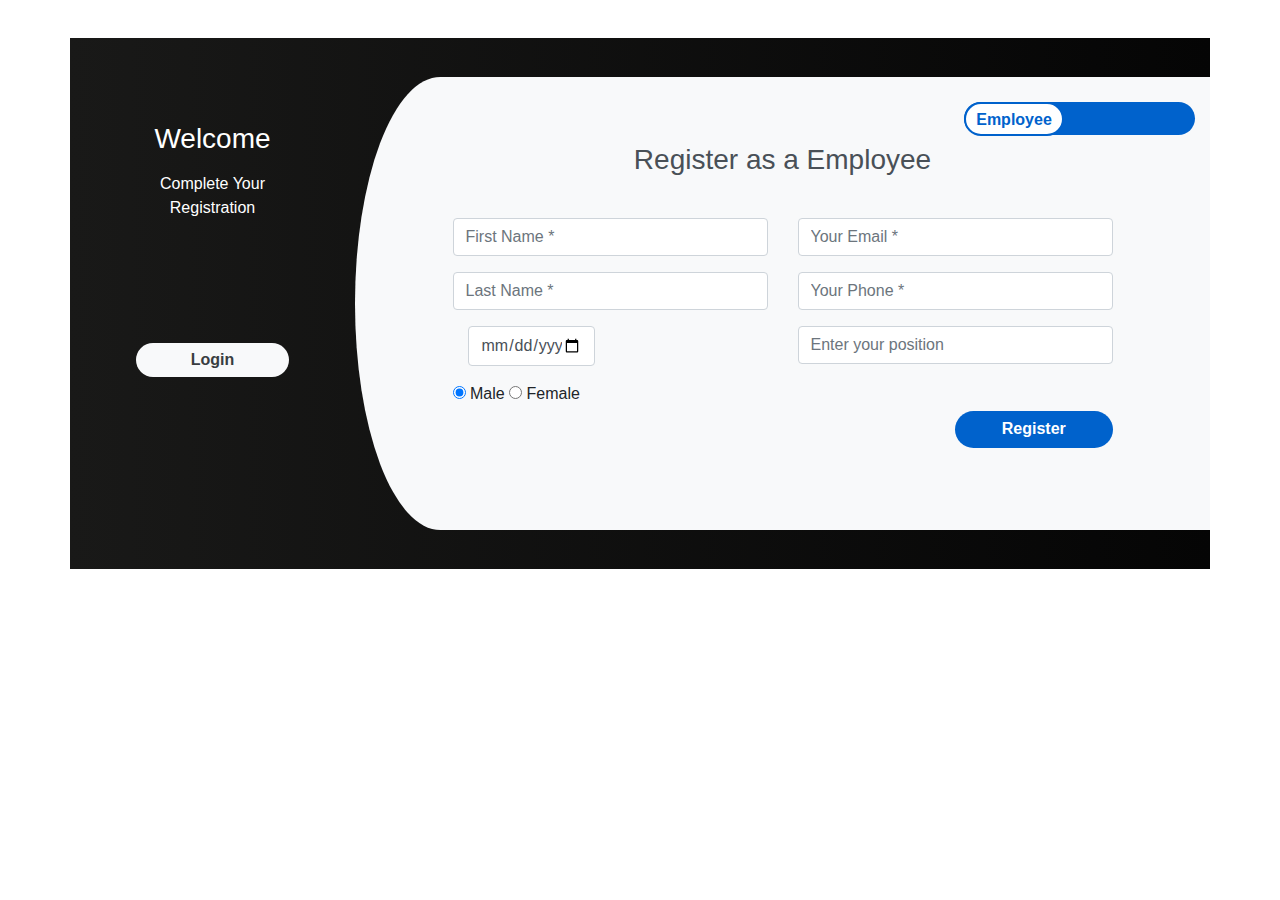
<file: index.html>
<!DOCTYPE html>
<html lang="en">
<head>
    <meta charset="UTF-8">
    <meta http-equiv="X-UA-Compatible" content="IE=edge">
    <meta name="viewport" content="width=device-width, initial-scale=1.0">
    <title>Employee Registration</title>
    <link rel="stylesheet" href="style.css">
    <link href="//maxcdn.bootstrapcdn.com/bootstrap/4.1.1/css/bootstrap.min.css" rel="stylesheet" id="bootstrap-css">
    <script src="//maxcdn.bootstrapcdn.com/bootstrap/4.1.1/js/bootstrap.min.js"></script>
    <script src="//cdnjs.cloudflare.com/ajax/libs/jquery/3.2.1/jquery.min.js"></script>
</head>
<body>
    <div class="container register">
        <div class="row">
            <div class="col-md-3 register-left">
                
                <h3>Welcome</h3>
                <p>Complete Your Registration</p>
                <input type="submit" name="" value="Login"/><br/>
            </div>
            <div class="col-md-9 register-right">
                <ul class="nav nav-tabs nav-justified" id="myTab" role="tablist">
                    <li class="nav-item">
                        <a class="nav-link active" id="home-tab" data-toggle="tab" href="#home" role="tab" aria-controls="home" aria-selected="true">Employee</a>
                    </li>
                </ul>
                <div class="tab-content" id="myTabContent">
                    <div class="tab-pane fade show active" id="home" role="tabpanel" aria-labelledby="home-tab">
                        <h3 class="register-heading">Register as a Employee</h3>
                        <div class="row register-form">
                            <div class="col-md-6">
                                <div class="form-group">
                                    <input type="text" class="form-control" placeholder="First Name *" value="" id="firstName"/>
                                </div>
                                <div class="form-group">
                                    <input type="text" class="form-control" placeholder="Last Name *" value="" id="lastName"/>
                                </div>
                                <div class="col-md-6 mt-md-3 mt-3 form-group">
                                    <input
                                      type="date"
                                      id="registrationDate"
                                      class="form-control"
                                      required
                                    />
                                  </div>
                                <div class="form-group">
                                    <div class="maxl">
                                        <label class="radio inline"> 
                                            <input type="radio" name="gender" value="male" checked>
                                            <span> Male </span> 
                                        </label>
                                        <label class="radio inline"> 
                                            <input type="radio" name="gender" value="female">
                                            <span>Female </span> 
                                        </label>
                                    </div>
                                </div>
                            </div>
                            <div class="col-md-6">
                                <div class="form-group">
                                    <input type="email" class="form-control" placeholder="Your Email *" value="" id="email" />
                                </div>
                                <div class="form-group">
                                    <input id="contactNo" type="text" minlength="10" maxlength="10" name="txtEmpPhone" class="form-control" placeholder="Your Phone *" value="" />
                                </div>
                                <div class="form-group">
                                    <input type="text" id="sub" placeholder="Enter your position" class="form-control"/>
                                </div>
                                <input type="submit" class="btnRegister"  value="Register" id="btnAddStudent"/>
                            </div>
                        </div>
                    </div>
                </div>
            </div>
        </div>

    </div>
    <script src="myscript.js"></script>
</body>
</html>
</file>
<file: style.css>
.register{
    background: -webkit-linear-gradient(left, #191918, #050505);
    margin-top: 3%;
    padding: 3%;
}
.register-left{
    text-align: center;
    color: #fff;
    margin-top: 4%;
}
.register-left input{
    border: none;
    border-radius: 1.5rem;
    padding: 2%;
    width: 60%;
    background: #f8f9fa;
    font-weight: bold;
    color: #383d41;
    margin-top: 30%;
    margin-bottom: 3%;
    cursor: pointer;
}
.register-right{
    background: #f8f9fa;
    border-top-left-radius: 10% 50%;
    border-bottom-left-radius: 10% 50%;
}
.register-left img{
    margin-top: 15%;
    margin-bottom: 5%;
    width: 25%;
    -webkit-animation: mover 2s infinite  alternate;
    animation: mover 1s infinite  alternate;
}
@-webkit-keyframes mover {
    0% { transform: translateY(0); }
    100% { transform: translateY(-20px); }
}
@keyframes mover {
    0% { transform: translateY(0); }
    100% { transform: translateY(-20px); }
}
.register-left p{
    font-weight: lighter;
    padding: 12%;
    margin-top: -9%;
}
.register .register-form{
    padding: 10%;
    margin-top: 10%;
}
.btnRegister{
    float: right;
    margin-top: 10%;
    border: none;
    border-radius: 1.5rem;
    padding: 2%;
    background: #0062cc;
    color: #fff;
    font-weight: 600;
    width: 50%;
    cursor: pointer;
}
.register .nav-tabs{
    margin-top: 3%;
    border: none;
    background: #0062cc;
    border-radius: 1.5rem;
    width: 28%;
    float: right;
}
.register .nav-tabs .nav-link{
    padding: 2%;
    height: 34px;
    font-weight: 600;
    color: #fff;
    border-top-right-radius: 1.5rem;
    border-bottom-right-radius: 1.5rem;
}
.register .nav-tabs .nav-link:hover{
    border: none;
}
.register .nav-tabs .nav-link.active{
    width: 100px;
    color: #0062cc;
    border: 2px solid #0062cc;
    border-top-left-radius: 1.5rem;
    border-bottom-left-radius: 1.5rem;
}
.register-heading{
    text-align: center;
    margin-top: 8%;
    margin-bottom: -15%;
    color: #495057;
}
</file>
